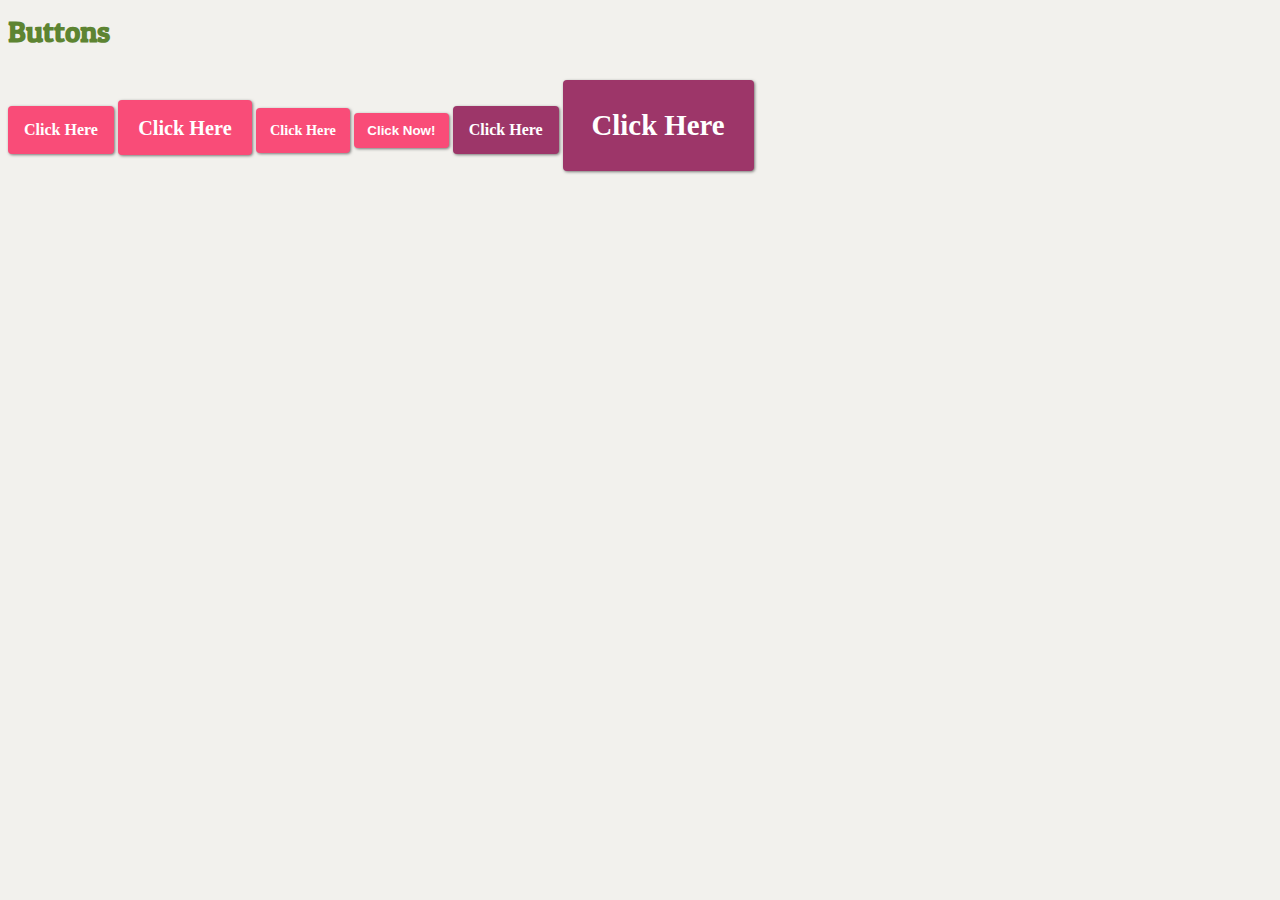
<file: styleguide/buttons.html>
<!doctype html>
<html>
<head>
<meta charset="UTF-8">
<title>Buttons</title>
<link href="http://fonts.googleapis.com/css?family=Patua+One" rel="stylesheet">
<link href="../css/typography.css" rel="stylesheet">
<link href="../css/buttons.css" rel="stylesheet">
</head>

<body>

<h1>Buttons</h1>

<a class="btn" href="#"> Click Here </a>
<a class="btn giga" href="#"> Click Here </a>
<a class="btn milli" href="#"> Click Here </a>

<button class="btn">Click Now!</button>

<a class="btn btn-alt" href="#"> Click Here </a>
<a class="btn btn-alt exa" href="#"> Click Here </a>


</body>
</html>
</file>
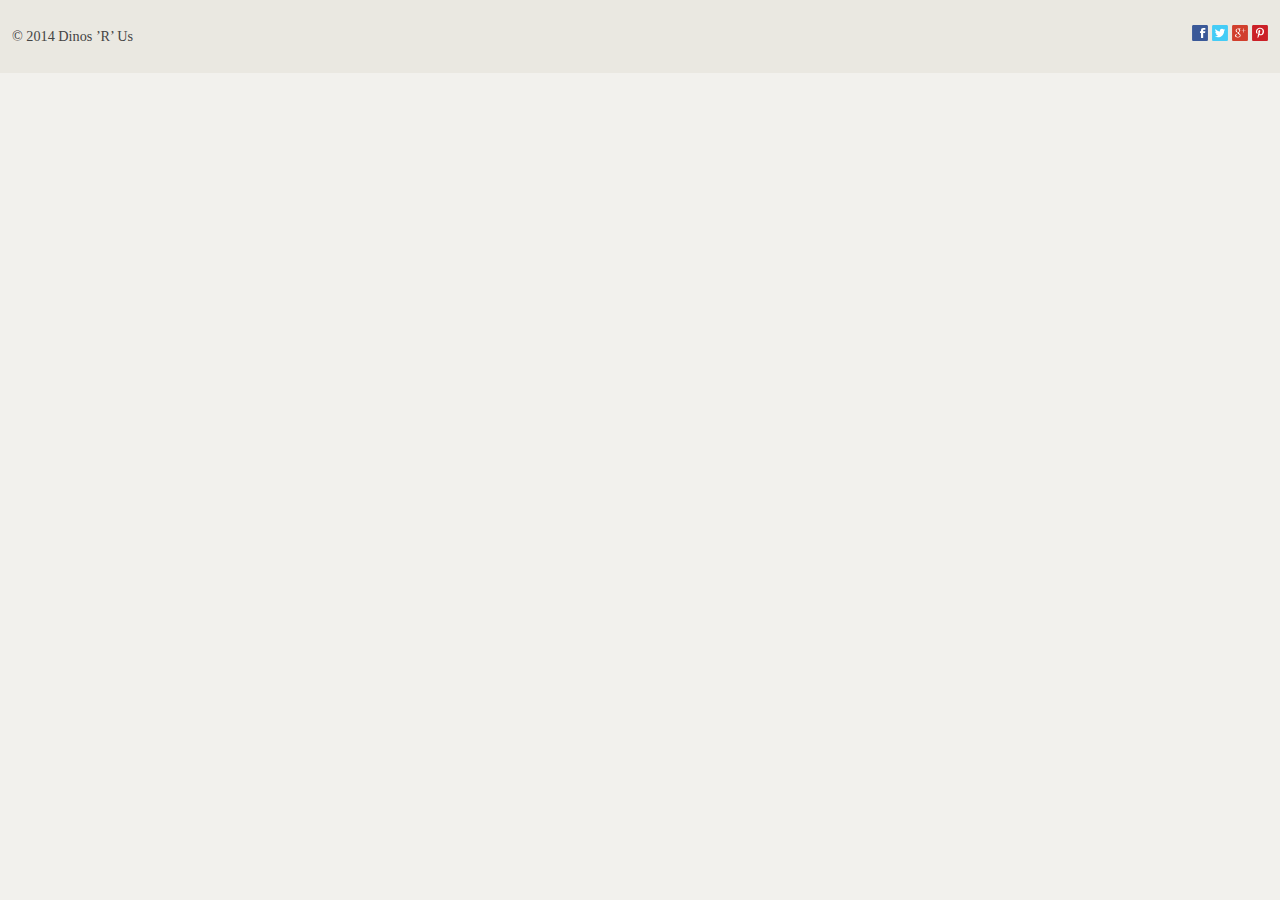
<file: styleguide/footer.html>
<!DOCTYPE html>
<html lang="en-ca">
<head>
  <meta charset="utf-8">
  <title>Footer</title>
  <meta name="handheldfriendly" content="true">
  <meta name="mobileoptimized" content="240">
  <meta name="viewport" content="width=device-width,initial-scale=1">
  <link href="http://fonts.googleapis.com/css?family=Patua+One" rel="stylesheet">
  <link href="../css/common.css" rel="stylesheet">
  <link href="../css/typography.css" rel="stylesheet">
  <link href="../css/list-group.css" rel="stylesheet">
  <link href="../css/media-object.css" rel="stylesheet">
  <link href="../css/embed.css" rel="stylesheet">
  <link href="../css/buttons.css" rel="stylesheet">
  <link href="../css/icons.css" rel="stylesheet">
  <link href="../css/grid.css" rel="stylesheet">
  <link href="../css/footer.css" rel="stylesheet">
</head>
<body>

<footer class="footer pad-t">
  <div class="grid">
    <div class="unit unit-s-1 unit-m-1 unit-l-1-2 gutter-1-2">
      <p class="footer-copyright"><small>© 2014 Dinos ’R’ Us</small></p>
    </div>
    <div class="unit unit-s-1 unit-m-1 unit-l-1-2 gutter-1-2">
      <ul class="list-group footer-links">
        <li class="list-group-item list-group-item-inline">
          <a href="#" class="icon-link icon i-16 i-facebook ir">Facebook</a>
        </li>
        <li class="list-group-item list-group-item-inline">
          <a href="#" class="icon-link icon i-16 i-twitter ir">Twitter</a>
        </li>
        <li class="list-group-item list-group-item-inline">
          <a href="#" class="icon-link icon i-16 i-googleplus ir">Google+</a>
        </li>
        <li class="list-group-item list-group-item-inline">
          <a href="#" class="icon-link icon i-16 i-pinterest ir">Pinterest</a>
        </li>
      </ul>
    </div>
  </div>
</footer>

</body>
</html>
</file>
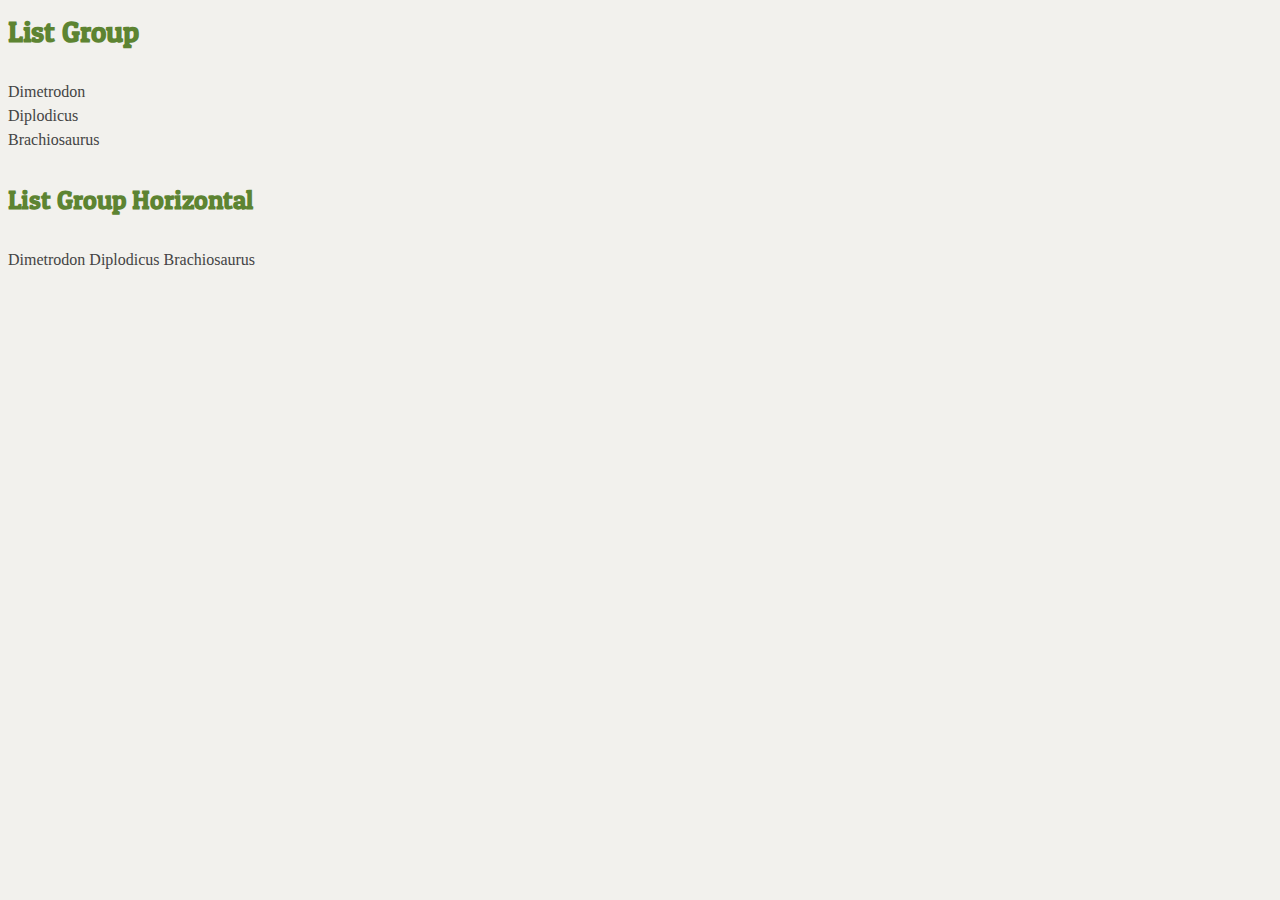
<file: styleguide/list-group.html>
<!doctype html>
<html>
<head>
<meta charset="UTF-8">
<title>List Group</title>
<link href="../css/list-group.css" rel="stylesheet">
<link href="http://fonts.googleapis.com/css?family=Patua+One" rel="stylesheet">
<link href="../css/typography.css" rel="stylesheet">
</head>
<body>

<h1>List Group</h1>
<ul class="list-group">
	<li class="list-group-item">Dimetrodon</li>
	<li class="list-group-item">Diplodicus</li>
	<li class="list-group-item">Brachiosaurus</li>
</ul>

<h2>List Group Horizontal</h2>

<ul class="list-group">
	<li class="list-group-item list-group-item-inline">Dimetrodon</li>
	<li class="list-group-item list-group-item-inline">Diplodicus</li>
	<li class="list-group-item list-group-item-inline">Brachiosaurus</li>
</ul>

</body>
</html>
</file>
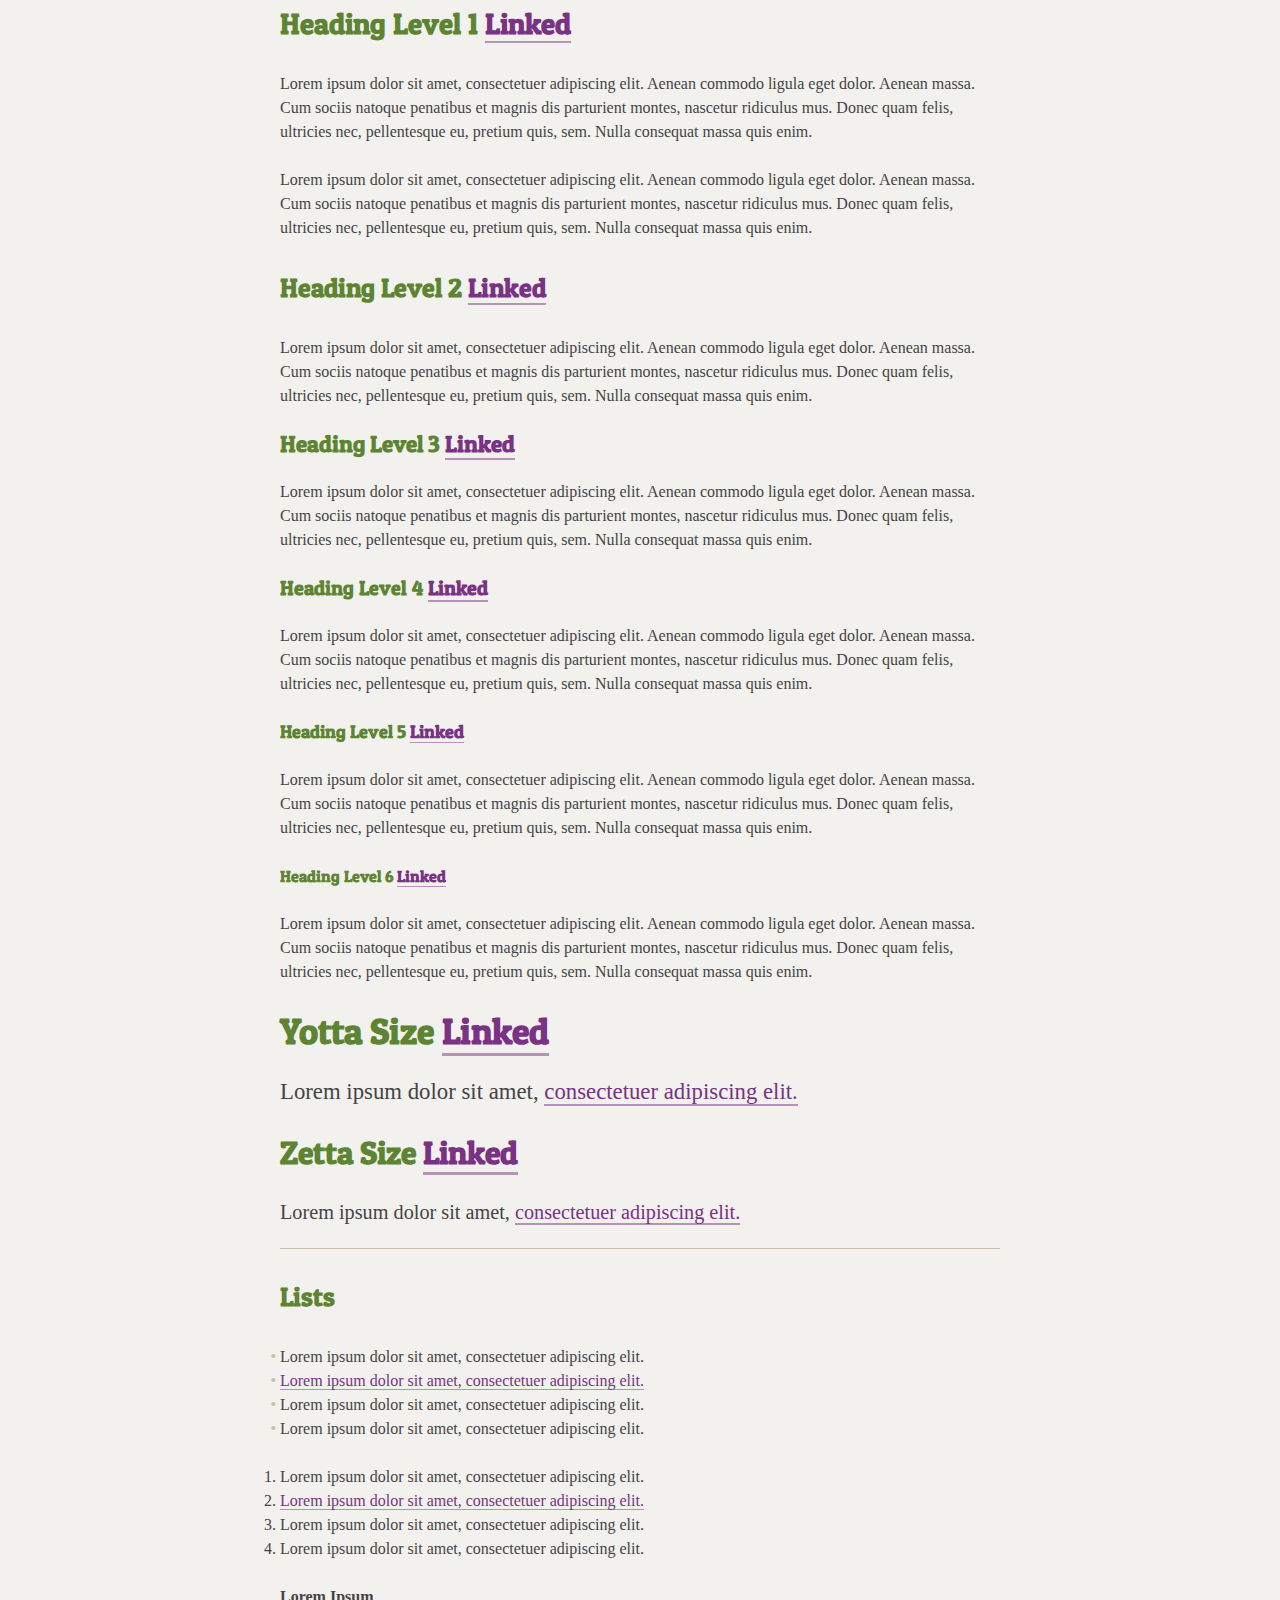
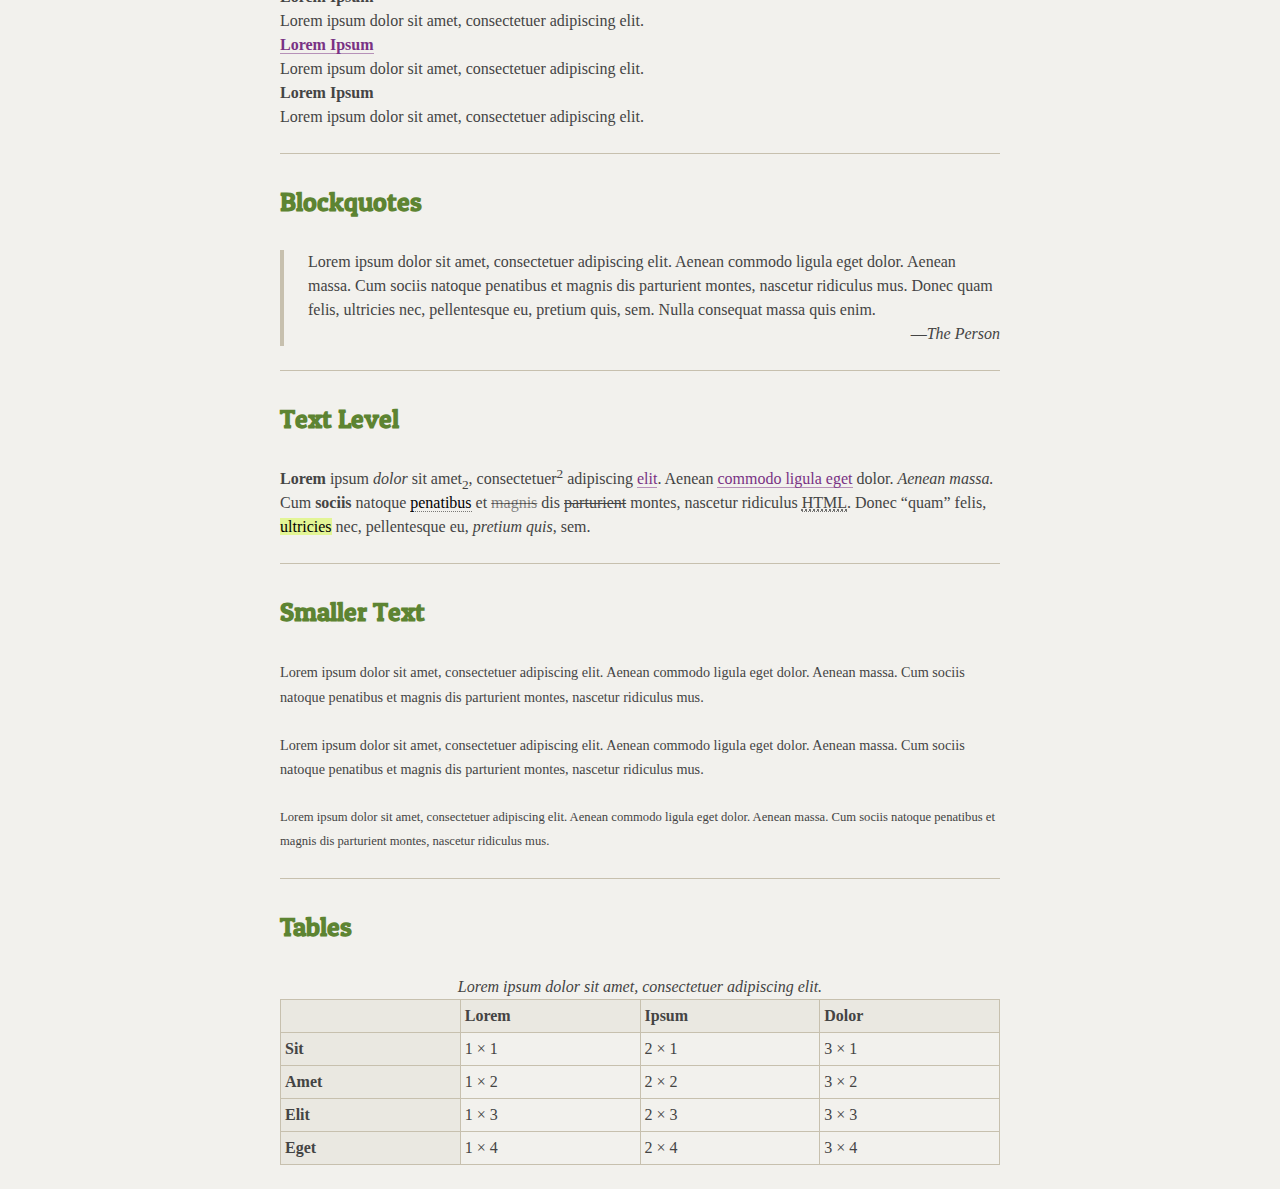
<file: styleguide/typography.html>
<!DOCTYPE html>
<html lang="en-ca">
<head>
  <meta charset="utf-8">
  <title>Typography Styleguide</title>
  <link href="http://fonts.googleapis.com/css?family=Patua+One" rel="stylesheet">
  <link href="../css/typography.css" rel="stylesheet">
  <style>
    /* Do not add CSS here -- this is just for controlling the line length */
    body {
      margin: 0 auto;
      padding: 0;
      max-width: 45rem;
    }
  </style>
</head>
<body>

<h1>Heading Level 1 <a href="#">Linked</a></h1>

<p>Lorem ipsum dolor sit amet, consectetuer adipiscing elit. Aenean commodo ligula eget dolor. Aenean massa. Cum sociis natoque penatibus et magnis dis parturient montes, nascetur ridiculus mus. Donec quam felis, ultricies nec, pellentesque eu, pretium quis, sem. Nulla consequat massa quis enim.</p>
<p>Lorem ipsum dolor sit amet, consectetuer adipiscing elit. Aenean commodo ligula eget dolor. Aenean massa. Cum sociis natoque penatibus et magnis dis parturient montes, nascetur ridiculus mus. Donec quam felis, ultricies nec, pellentesque eu, pretium quis, sem. Nulla consequat massa quis enim.</p>

<h2>Heading Level 2 <a href="#">Linked</a></h2>

<p>Lorem ipsum dolor sit amet, consectetuer adipiscing elit. Aenean commodo ligula eget dolor. Aenean massa. Cum sociis natoque penatibus et magnis dis parturient montes, nascetur ridiculus mus. Donec quam felis, ultricies nec, pellentesque eu, pretium quis, sem. Nulla consequat massa quis enim.</p>

<h3>Heading Level 3 <a href="#">Linked</a></h3>

<p>Lorem ipsum dolor sit amet, consectetuer adipiscing elit. Aenean commodo ligula eget dolor. Aenean massa. Cum sociis natoque penatibus et magnis dis parturient montes, nascetur ridiculus mus. Donec quam felis, ultricies nec, pellentesque eu, pretium quis, sem. Nulla consequat massa quis enim.</p>

<h4>Heading Level 4 <a href="#">Linked</a></h4>

<p>Lorem ipsum dolor sit amet, consectetuer adipiscing elit. Aenean commodo ligula eget dolor. Aenean massa. Cum sociis natoque penatibus et magnis dis parturient montes, nascetur ridiculus mus. Donec quam felis, ultricies nec, pellentesque eu, pretium quis, sem. Nulla consequat massa quis enim.</p>

<h5>Heading Level 5 <a href="#">Linked</a></h5>

<p>Lorem ipsum dolor sit amet, consectetuer adipiscing elit. Aenean commodo ligula eget dolor. Aenean massa. Cum sociis natoque penatibus et magnis dis parturient montes, nascetur ridiculus mus. Donec quam felis, ultricies nec, pellentesque eu, pretium quis, sem. Nulla consequat massa quis enim.</p>

<h6>Heading Level 6 <a href="#">Linked</a></h6>

<p>Lorem ipsum dolor sit amet, consectetuer adipiscing elit. Aenean commodo ligula eget dolor. Aenean massa. Cum sociis natoque penatibus et magnis dis parturient montes, nascetur ridiculus mus. Donec quam felis, ultricies nec, pellentesque eu, pretium quis, sem. Nulla consequat massa quis enim.</p>

<h1 class="yotta">Yotta Size <a href="#">Linked</a></h1>

<p class="tera">Lorem ipsum dolor sit amet, <a href="#">consectetuer adipiscing elit.</a></p>

<h1 class="zetta">Zetta Size <a href="#">Linked</a></h1>

<p class="giga">Lorem ipsum dolor sit amet, <a href="#">consectetuer adipiscing elit.</a></p>

<hr>

<h2>Lists</h2>

<ul>
  <li>Lorem ipsum dolor sit amet, consectetuer adipiscing elit.</li>
  <li><a href="#">Lorem ipsum dolor sit amet, consectetuer adipiscing elit.</a></li>
  <li>Lorem ipsum dolor sit amet, consectetuer adipiscing elit.</li>
  <li>Lorem ipsum dolor sit amet, consectetuer adipiscing elit.</li>
</ul>

<ol>
  <li>Lorem ipsum dolor sit amet, consectetuer adipiscing elit.</li>
  <li><a href="#">Lorem ipsum dolor sit amet, consectetuer adipiscing elit.</a></li>
  <li>Lorem ipsum dolor sit amet, consectetuer adipiscing elit.</li>
  <li>Lorem ipsum dolor sit amet, consectetuer adipiscing elit.</li>
</ol>

<dl>
  <dt>Lorem Ipsum</dt>
  <dd>Lorem ipsum dolor sit amet, consectetuer adipiscing elit.</dd>
  <dt><a href="#">Lorem Ipsum</a></dt>
  <dd>Lorem ipsum dolor sit amet, consectetuer adipiscing elit.</dd>
  <dt>Lorem Ipsum</dt>
  <dd>Lorem ipsum dolor sit amet, consectetuer adipiscing elit.</dd>
</dl>

<hr>

<h2>Blockquotes</h2>

<blockquote>
  <p>Lorem ipsum dolor sit amet, consectetuer adipiscing elit. Aenean commodo ligula eget dolor. Aenean massa. Cum sociis natoque penatibus et magnis dis parturient montes, nascetur ridiculus mus. Donec quam felis, ultricies nec, pellentesque eu, pretium quis, sem. Nulla consequat massa quis enim.</p>
  <footer>—<cite>The Person</cite></footer>
</blockquote>

<hr>

<h2>Text Level</h2>

<p><strong>Lorem</strong> ipsum <em>dolor</em> sit amet<sub>2</sub>, consectetuer<sup>2</sup> adipiscing <a href="#">elit</a>. Aenean <a href="#">commodo ligula eget</a> dolor. <i>Aenean massa.</i> Cum <b>sociis</b> natoque <ins>penatibus</ins> et <del>magnis</del> dis <s>parturient</s> montes, <time datetime="2014-01-01">nascetur</time> ridiculus <abbr title="Hypertext Markup Language">HTML</abbr>. Donec <q>“quam”</q> felis, <mark>ultricies</mark> nec, <data>pellentesque</data> eu, <dfn>pretium quis</dfn>, sem.</p>

<hr>

<h2>Smaller Text</h2>

<p><small>Lorem ipsum dolor sit amet, consectetuer adipiscing elit. Aenean commodo ligula eget dolor. Aenean massa. Cum sociis natoque penatibus et magnis dis parturient montes, nascetur ridiculus mus.</small></p>
<p class="milli">Lorem ipsum dolor sit amet, consectetuer adipiscing elit. Aenean commodo ligula eget dolor. Aenean massa. Cum sociis natoque penatibus et magnis dis parturient montes, nascetur ridiculus mus.</p>
<p class="micro">Lorem ipsum dolor sit amet, consectetuer adipiscing elit. Aenean commodo ligula eget dolor. Aenean massa. Cum sociis natoque penatibus et magnis dis parturient montes, nascetur ridiculus mus.</p>

<hr>

<h2>Tables</h2>

<table>
  <caption>Lorem ipsum dolor sit amet, consectetuer adipiscing elit.</caption>
  <thead>
    <tr>
      <th></th>
      <th scope="col">Lorem</th>
      <th scope="col">Ipsum</th>
      <th scope="col">Dolor</th>
    </tr>
  </thead>
  <tbody>
    <tr>
      <th>Sit</th>
      <td>1 × 1</td>
      <td>2 × 1</td>
      <td>3 × 1</td>
    </tr>
    <tr>
      <th>Amet</th>
      <td>1 × 2</td>
      <td>2 × 2</td>
      <td>3 × 2</td>
    </tr>
    <tr>
      <th>Elit</th>
      <td>1 × 3</td>
      <td>2 × 3</td>
      <td>3 × 3</td>
    </tr>
    <tr>
      <th>Eget</th>
      <td>1 × 4</td>
      <td>2 × 4</td>
      <td>3 × 4</td>
    </tr>
  </tbody>

</body>
</html>
</file>
<file: css/typography.css>
/*
  Colour Palette
  - Background beige: #f2f1ed - rgb(242, 241, 237)
  - Heading green: #5d8432 - rgb(93,132,50)
  - Mark light green: #e3f595 - rgb(227,245,149);
  - Link purple: #793284 - rgb(121,50,132)
  - Link desaturated purple: #68446e - rgb(104,68,110)
  - Link magenta: #b42885 - rgb(180,40,133)
  - Light brown: #c7c0ae - rgb(199, 192, 174)
  - Light-light brown: #eae8e1 - rgb(234, 232, 225)
 */

html {
  background-color: #f2f1ed;

  color: #444;
  font: normal 100%/1.5 Georgia,serif;
}

h1, h2, h3, h4, h5, h6,
p, ul, ol, dl, dd, figure,
blockquote, details, hr,
fieldset, pre, table {
  margin: 0 0 1.5rem;
}

.yotta {
  font-size: 2.2807rem;
  line-height: 1.3154;
}

.zetta {
  font-size: 2.0273rem;
  line-height: 1.4798;
}

h1, .exa {
  font-size: 1.8020rem;
  line-height: 1.6648;
}

h2, .peta {
  font-size: 1.6018rem;
  line-height: 1.8729;
}

h3, .tera {
  font-size: 1.4238rem;
  line-height: 1.0535;
}

h4, .giga {
  font-size: 1.2656rem;
  line-height: 1.1852;
}

h5, .mega {
  font-size: 1.1250rem;
  line-height: 1.3333;
}

h6, .kilo {
  font-size: 1.0000rem;
  line-height: 1.5000;
}

small, .milli {
  font-size: 0.8889rem;
  line-height: 1.6875;
}

.micro {
  font-size: 0.7901rem;
  line-height: 1.8984;
}

.push {
  margin-bottom: 1.5rem;
}

.push-none, .push-0 {
  margin-bottom: 0;
}

.push-double, .push-2 {
  margin-bottom: 3.0000rem;
}

.push-half, .push-1-2 {
  margin-bottom: 0.7500rem;
}

.pad-top, .pad-t {
  padding-top: 1.5rem;
}

.pad-bottom, .pad-b {
  padding-bottom: 1.5rem;
}

.pad-top-double, .pad-t-2 {
  padding-top: 3.0000rem;
}

.pad-bottom-double, .pad-b-2 {
  padding-bottom: 3.0000rem;
}

.pad-top-half, .pad-t-1-2 {
  padding-top: 0.7500rem;
}

.pad-bottom-half, .pad-b-1-2 {
  padding-bottom: 0.7500rem;
}

.island {
  margin-bottom: 1.5rem;
  padding: 1.5rem;
}

.island-half, .island-1-2 {
  padding: 0.7500rem;
}

.island-double, .island-2 {
  padding: 3.0000rem;
}

.gutter {
  padding-left: 1.5rem;
  padding-right: 1.5rem;
}

.gutter-half, .gutter-1-2 {
  padding-left: 0.7500rem;
  padding-right: 0.7500rem;
}

.gutter-double, .gutter-2 {
  padding-left: 3.0000rem;
  padding-right: 3.0000rem;
}

h1, h2, h3, h4, h5, h6,
.brand {
  color: #5d8432;
  font-family: "Patua One",serif;
}

.brand-family {
  font-family: "Patua One",serif;
}

.brand-color {
  color: #5d8432;
}

a,
a:link {
  border-bottom: 0.1em solid rgba(121,50,132,0.5);
  transition: all 150ms linear;

  color: #793284;
  text-decoration: none;
}

a:visited {
  color: #68446e;
  border-bottom-color: rgba(104,68,110,0.5);
}

a:hover,
a:focus,
a:active {
  color: #b42885;
  border-bottom-color: #b42885;
}

sup,
sub {
  line-height: 1;
}

q {
  quotes: none;
}

q:before,
q:after {
  content: "";
}

abbr {
  border-bottom: 0.1em dotted rgba(0,0,0,0.5);

  cursor: help;
}

ins {
  border-bottom: 0.1em dotted rgba(0,0,0,0.5);

  color: #000;
  text-decoration: none;
}

del {
  color: rgba(0,0,0,0.5);
}

mark {
  background-color: #e3f595;
}

hr {
  border: 0;
  border-bottom: 1px solid #c7c0ae;
}

dt {
  font-weight: bold;
}

dd {
  margin: 0;
}

ol {
  padding: 0;
}

ul {
  padding: 0;

  list-style-type: none;
}

ul li {
  position: relative;
}

ul li:before {
  content: "•";
  position: absolute;
  left: -0.6em;

  color: #c7c0ae;
}

blockquote {
  padding-left: 1.5rem;

  border-left: 4px solid #c7c0ae;
}

blockquote footer {
  margin-top: -1.5rem;

  text-align: right;
}

table {
  width: 100%;

  border-collapse: collapse;
  table-layout: fixed;
}

caption {
  font-style: italic;
}

th {
  background-color: #eae8e1;

  text-align: left;
}

th, td {
  padding: 0.25rem;

  border: 1px solid #c7c0ae;
}
</file>
<file: css/buttons.css>
@charset "UTF-8";
/* CSS Document */

/*
  Colour Palette
  - Plum: #701447 - rgb(112, 20, 71)
  - Zinfandel: #D72A56 - rgb(215, 42, 86)
  - Deep Red: #460011 - rgb(70, 0, 17)
  - White wine: #F5ECCE - rgb( 245, 236, 205)

 */

.btn,
.btn:link,
.btn:visited {
	display: inline-block;
	padding: 0.75em 1em;
	background-color: #F94C78;
	/*background-image: linear-gradient(to bottom,  #F94C78, #D72A56);*/
	border-radius: 4px;
	box-shadow: 1px 1px 3px rgba(0,0,0,0.5);
	color: #fff;
	font-weight: bold;	
	border: 0;
}


.btn-alt,
.btn-alt:link,
.btn-alt:visited {
	background-color: #9D3669;
	/*background-image: linear-gradient(to bottom, #9D3669, #701447);*/
}
</file>
<file: css/common.css>
@-moz-viewport { width: device-width; scale: 1; }
@-ms-viewport { width: device-width; scale: 1; }
@-o-viewport { width: device-width; scale: 1; }
@-webkit-viewport { width: device-width; scale: 1; }
@viewport { width: device-width; scale: 1; }

* {
  -moz-box-sizing: border-box;
  -webkit-box-sizing: border-box;
  box-sizing: border-box;
}

html {
  margin: 0;
  padding: 0;

  -moz-text-size-adjust: 100%;
  -ms-text-size-adjust: 100%;
  -webkit-text-size-adjust: 100%;
  text-size-adjust: 100%;
}

body {
  margin: 0;
  padding: 0;
}

.ir {
  overflow: hidden;

  text-indent: 100%;
  white-space: nowrap;
}

.img-flex {
  display: block;
  width: 100%;
}
</file>
<file: css/list-group.css>
@charset "UTF-8";
/* CSS Document */

.list-group {
	list-style-type: none;
}

.list-group-item:before {
	content: "";
}

.list-group-item {
	display:block;
}

.list-group-item-inline {
	display: inline-block;	
}
</file>
<file: css/media-object.css>
@charset "UTF-8";
/* CSS Document */

.media {
	overflow: hidden;
}

.media-img {
	float: left;
	margin: 0 10px 0 0;	
}

.media-body {
	overflow: hidden;
}

.media-img-reversed {
	float: right;
	magrin: 0 0 0 10px;	
}

.media-img-stacked {
	float:none;
	margin: 0;
}
</file>
<file: css/embed.css>
.embed {
	margin-left: 0;
	margin-right: 0;
	position: relative;
	width: 100%;
}

.embed--1by1 {
	/* Square */
	padding-top: 100%;
}

.embed--4by3 {
	/* Traditional TV/computer screens */
	padding-top: 75%;
}

.embed--iso216 {
	/* A-standard paper sizes */
	padding-top: 70.92%;
}

.embed--3by2 {
	/* Classic 35 mm film */
	padding-top: 66.6%;
}

.embed--golden {
	/* The Golden Ratio */
	padding-top: 61.8%;
}

.embed--16by9 {
	/* HD TV */
	padding-top: 56.25%;
}

.embed--185by100 {
	/* Common widescreen cinema */
	padding-top: 54.05%;
}

.embed--24by10 {
	/* Widescreen cinema: 2.4:1 */;
	padding-top: 41.667%;
}

.embed--3by1 {
	/* Panorama photos */
	padding-top: 33.33333%;
}

.embed--4by1 {
	/* Polyvision */
	padding-top: 25%;
}

.embed__item {
	height: 100%;
	left: 0;
	position: absolute;
	top: 0;
	width: 100%;
}
</file>
<file: css/icons.css>
.icon {
	display: inline-block;

	background: transparent none no-repeat center center;
	background-size: contain;

	vertical-align: middle;
}

.i-16 {
	height: 16px;
	width: 16px;
}

.i-32 {
	height: 32px;
	width: 32px;
}

.icon-link {
	display: block;

	color: #66f;
	text-decoration: none;
}

.icon-label {
	border-bottom: 1px solid rgba(102, 102, 255, 0.5);
}

.i-facebook {
	background-image: url("../images/icons/i-facebook.svg");
}

.i-twitter {
	background-image: url("../images/icons/i-twitter.svg");
}

.i-pinterest {
	background-image: url("../images/icons/i-pinterest.svg");
}

.i-googleplus {
	background-image: url("../images/icons/i-googleplus.svg");
}
</file>
<file: css/grid.css>
.grid {
  margin: 0;
  padding: 0;
  letter-spacing: -0.31em;
  text-rendering: optimizespeed;
  display: -webkit-flex;
  -webkit-flex-flow: row wrap;
  display: -ms-flexbox;
  -ms-flex-flow: row wrap;
}

.grid-bottom {
  -webkit-align-items: flex-end;
  -ms-align-items: flex-end;
}

.opera-only :-o-prefocus, .grid {
  word-spacing: -0.43em;
}

.unit {
  letter-spacing: normal;
  text-rendering: auto;
  vertical-align: top;
  word-spacing: normal;
  display: inline-block;
  visibility: visible;
}

.grid-bottom .unit {
  vertical-align: bottom;
}

.unit-s-hidden {
  display: none;
  visibility: hidden;
}

.unit-s-1 {
  display: block;
  visibility: visible;
  width: 100%;
}

.unit-offset-s-0 {
  margin-left: 0;
}

.unit-s-1-2 {
  width: 50.0000%;
}

.unit-offset-s-1-2 {
  margin-left: 50.0000%;
}

.unit-s-1-3 {
  width: 33.3333%;
}

.unit-offset-s-1-3 {
  margin-left: 33.3333%;
}

.unit-s-2-3 {
  width: 66.6667%;
}

.unit-offset-s-2-3 {
  margin-left: 66.6667%;
}

.unit-s-1-4 {
  width: 25.0000%;
}

.unit-offset-s-1-4 {
  margin-left: 25.0000%;
}

.unit-s-3-4 {
  width: 75.0000%;
}

.unit-offset-s-3-4 {
  margin-left: 75.0000%;
}

.unit-s-1-2,.unit-s-1-3,.unit-s-2-3,.unit-s-1-4,.unit-s-3-4 {
  display: inline-block;
  visibility: visible;
}

@media only screen and (min-width: 30em) {

.unit-m-hidden {
  display: none;
  visibility: hidden;
}

.unit-m-1 {
  display: block;
  visibility: visible;
  width: 100%;
}

.unit-offset-m-0 {
  margin-left: 0;
}

.unit-m-1-2 {
  width: 50.0000%;
}

.unit-offset-m-1-2 {
  margin-left: 50.0000%;
}

.unit-m-1-3 {
  width: 33.3333%;
}

.unit-offset-m-1-3 {
  margin-left: 33.3333%;
}

.unit-m-2-3 {
  width: 66.6667%;
}

.unit-offset-m-2-3 {
  margin-left: 66.6667%;
}

.unit-m-1-4 {
  width: 25.0000%;
}

.unit-offset-m-1-4 {
  margin-left: 25.0000%;
}

.unit-m-3-4 {
  width: 75.0000%;
}

.unit-offset-m-3-4 {
  margin-left: 75.0000%;
}

.unit-m-1-5 {
  width: 20.0000%;
}

.unit-offset-m-1-5 {
  margin-left: 20.0000%;
}

.unit-m-2-5 {
  width: 40.0000%;
}

.unit-offset-m-2-5 {
  margin-left: 40.0000%;
}

.unit-m-3-5 {
  width: 60.0000%;
}

.unit-offset-m-3-5 {
  margin-left: 60.0000%;
}

.unit-m-4-5 {
  width: 80.0000%;
}

.unit-offset-m-4-5 {
  margin-left: 80.0000%;
}

.unit-m-1-6 {
  width: 16.6667%;
}

.unit-offset-m-1-6 {
  margin-left: 16.6667%;
}

.unit-m-5-6 {
  width: 83.3333%;
}

.unit-offset-m-5-6 {
  margin-left: 83.3333%;
}

.unit-m-1-2,.unit-m-1-3,.unit-m-2-3,.unit-m-1-4,.unit-m-3-4,.unit-m-1-5,.unit-m-2-5,.unit-m-3-5,.unit-m-4-5,.unit-m-1-6,.unit-m-5-6 {
  display: inline-block;
  visibility: visible;
}

}

@media only screen and (min-width: 50em) {

.unit-l-hidden {
  display: none;
  visibility: hidden;
}

.unit-l-1 {
  display: block;
  visibility: visible;
  width: 100%;
}

.unit-offset-l-0 {
  margin-left: 0;
}

.unit-l-1-2 {
  width: 50.0000%;
}

.unit-offset-l-1-2 {
  margin-left: 50.0000%;
}

.unit-l-1-3 {
  width: 33.3333%;
}

.unit-offset-l-1-3 {
  margin-left: 33.3333%;
}

.unit-l-2-3 {
  width: 66.6667%;
}

.unit-offset-l-2-3 {
  margin-left: 66.6667%;
}

.unit-l-1-4 {
  width: 25.0000%;
}

.unit-offset-l-1-4 {
  margin-left: 25.0000%;
}

.unit-l-3-4 {
  width: 75.0000%;
}

.unit-offset-l-3-4 {
  margin-left: 75.0000%;
}

.unit-l-1-5 {
  width: 20.0000%;
}

.unit-offset-l-1-5 {
  margin-left: 20.0000%;
}

.unit-l-2-5 {
  width: 40.0000%;
}

.unit-offset-l-2-5 {
  margin-left: 40.0000%;
}

.unit-l-3-5 {
  width: 60.0000%;
}

.unit-offset-l-3-5 {
  margin-left: 60.0000%;
}

.unit-l-4-5 {
  width: 80.0000%;
}

.unit-offset-l-4-5 {
  margin-left: 80.0000%;
}

.unit-l-1-6 {
  width: 16.6667%;
}

.unit-offset-l-1-6 {
  margin-left: 16.6667%;
}

.unit-l-5-6 {
  width: 83.3333%;
}

.unit-offset-l-5-6 {
  margin-left: 83.3333%;
}

.unit-l-1-7 {
  width: 14.2857%;
}

.unit-offset-l-1-7 {
  margin-left: 14.2857%;
}

.unit-l-2-7 {
  width: 28.5714%;
}

.unit-offset-l-2-7 {
  margin-left: 28.5714%;
}

.unit-l-3-7 {
  width: 42.8571%;
}

.unit-offset-l-3-7 {
  margin-left: 42.8571%;
}

.unit-l-4-7 {
  width: 57.1429%;
}

.unit-offset-l-4-7 {
  margin-left: 57.1429%;
}

.unit-l-5-7 {
  width: 71.4286%;
}

.unit-offset-l-5-7 {
  margin-left: 71.4286%;
}

.unit-l-6-7 {
  width: 85.7143%;
}

.unit-offset-l-6-7 {
  margin-left: 85.7143%;
}

.unit-l-1-8 {
  width: 12.5000%;
}

.unit-offset-l-1-8 {
  margin-left: 12.5000%;
}

.unit-l-3-8 {
  width: 37.5000%;
}

.unit-offset-l-3-8 {
  margin-left: 37.5000%;
}

.unit-l-5-8 {
  width: 62.5000%;
}

.unit-offset-l-5-8 {
  margin-left: 62.5000%;
}

.unit-l-7-8 {
  width: 87.5000%;
}

.unit-offset-l-7-8 {
  margin-left: 87.5000%;
}

.unit-l-1-2,.unit-l-1-3,.unit-l-2-3,.unit-l-1-4,.unit-l-3-4,.unit-l-1-5,.unit-l-2-5,.unit-l-3-5,.unit-l-4-5,.unit-l-1-6,.unit-l-5-6,.unit-l-1-7,.unit-l-2-7,.unit-l-3-7,.unit-l-4-7,.unit-l-5-7,.unit-l-6-7,.unit-l-1-8,.unit-l-3-8,.unit-l-5-8,.unit-l-7-8 {
  display: inline-block;
  visibility: visible;
}

}
</file>
<file: css/footer.css>
.footer {
  background-color: #eae8e1;
}

.footer-copyright,
.footer-links {
  text-align: center;
}

.footer-links a,
.footer-links a:link,
.footer-links a:visited {
  border: 0;
}

@media only screen and (min-width: 50em) {

  .footer-copyright {
    text-align: left;
  }

  .footer-links {
    text-align: right;
  }

}
</file>
